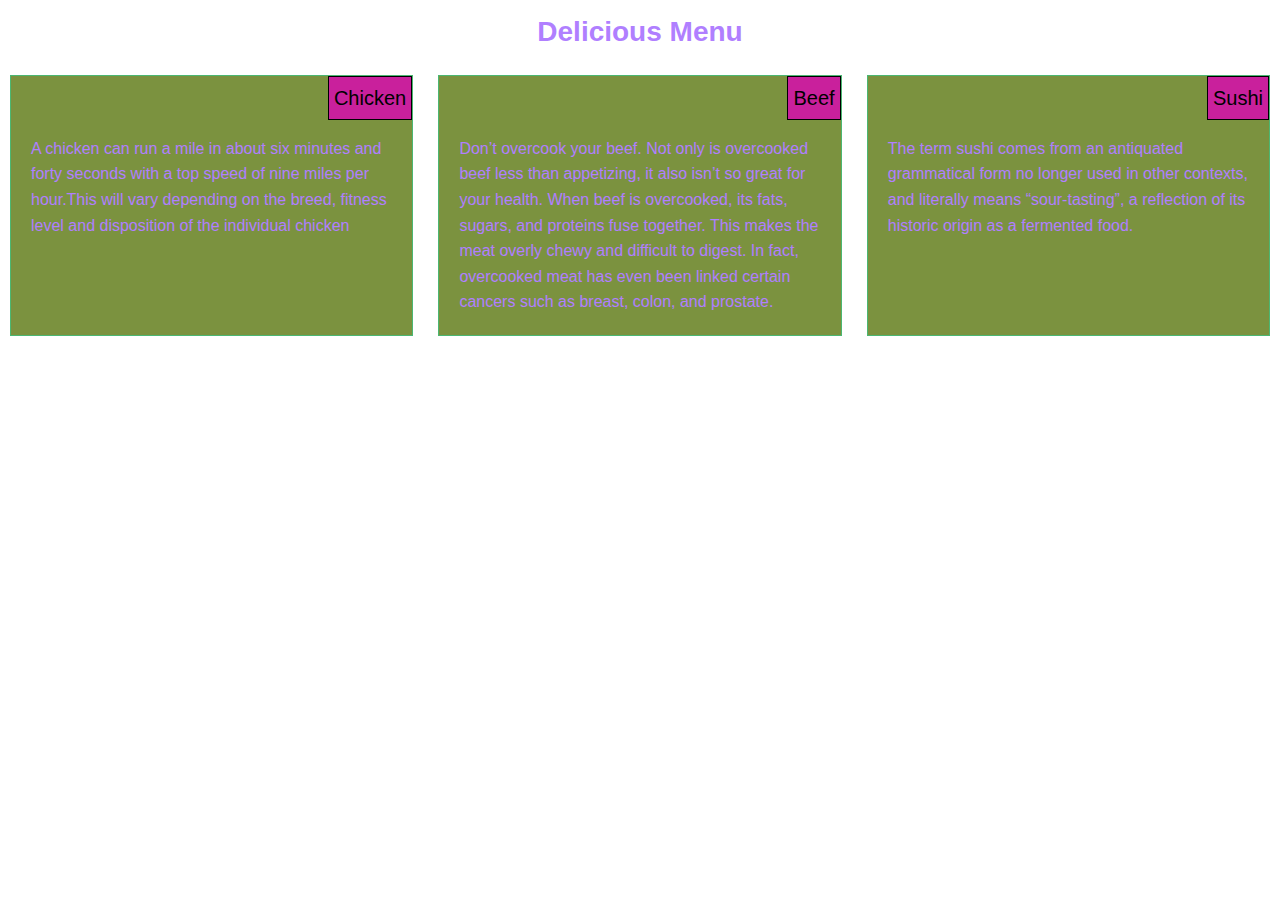
<file: module2_solutions/index.html>
<!DOCTYPE html>
<html lang="eng">

<head>
    <meta charset="UTF-8">
    <meta name="viewport" content="width=device-width, initial-scale=1.0">
    <title>Responsive Layout</title>
    <link rel="stylesheet" href="styles.css">
</head>

<body>
    <header>
        <h1>Delicious Menu</h1>
    </header>

    <main>
        <section class="menu-section" id="chicken">
            <div class="section-title">Chicken</div>
            <p>A chicken can run a mile in about six minutes and forty seconds with a top speed of nine miles per
                hour.This will vary depending on the breed, fitness level and disposition of the individual chicken</p>
        </section>
        <section class="menu-section" id="beef">
            <div class="section-title">Beef</div>
            <p>Don’t overcook your beef.
                Not only is overcooked beef less than appetizing, it also isn’t so great for your health. When beef is
                overcooked, its fats, sugars, and proteins fuse together. This makes the meat overly chewy and difficult
                to digest. In fact, overcooked meat has even been linked certain cancers such as breast, colon, and
                prostate.</p>
        </section>
        <section class="menu-section" id="sushi">
            <div class="section-title">Sushi</div>
            <p>The term sushi comes from an antiquated grammatical form no longer used in other contexts, and literally
                means “sour-tasting”, a reflection of its historic origin as a fermented food.</p>
        </section>
    </main>
</body>

</html>
</file>
<file: module2_solutions/styles.css>
/* Reset and box-sizing */
*,
*::before,
*::after {
    box-sizing: border-box;
    margin: 0;
    padding: 0;
}

body {
    font-family: Arial, sans-serif;
    line-height: 1.6;
    padding: 10px;
    color: rgb(176, 127, 255);
}

header h1 {
    font-size: 1.75em;
    text-align: center;
    margin-bottom: 20px;
}

/* General section styling */
.menu-section {
    border: 1px solid rgb(75, 183, 114);
    padding: 20px;
    background-color: #7b923f;
    position: relative;
    margin-bottom: 10px;
}

/* Section title styling */
.section-title {
    background-color: #c9209c;
    color: black;
    border: 1px solid black;
    position: absolute;
    top: 0;
    right: 0;
    padding: 5px;
    font-size: 1.25em;
}

/* Desktop View: 992px and above */
@media (min-width: 992px) {
    main {
        display: flex;
        justify-content: space-between;
    }

    .menu-section {
        width: 32%;
        margin-bottom: 0;
    }
}

/* Tablet View: between 768px and 991px */
@media (min-width: 768px) and (max-width: 991px) {
    main {
        display: flex;
        flex-wrap: wrap;
        gap: 10px;
    }

    .menu-section {
        width: 48%;
    }

    #sushi {
        width: 100%;
    }
}

/* Mobile View: 767px and below */
@media (max-width: 767px) {
    .menu-section {
        width: 100%;
    }
}

/* Optional: Adjust text sizes */
header h1 {
    font-size: 1.75em;
}

.section-title {
    font-size: 1.25em;
}

.menu-section p {
    font-size: 1em;
    margin-top: 40px;
    /* Space below section title */
}
</file>
